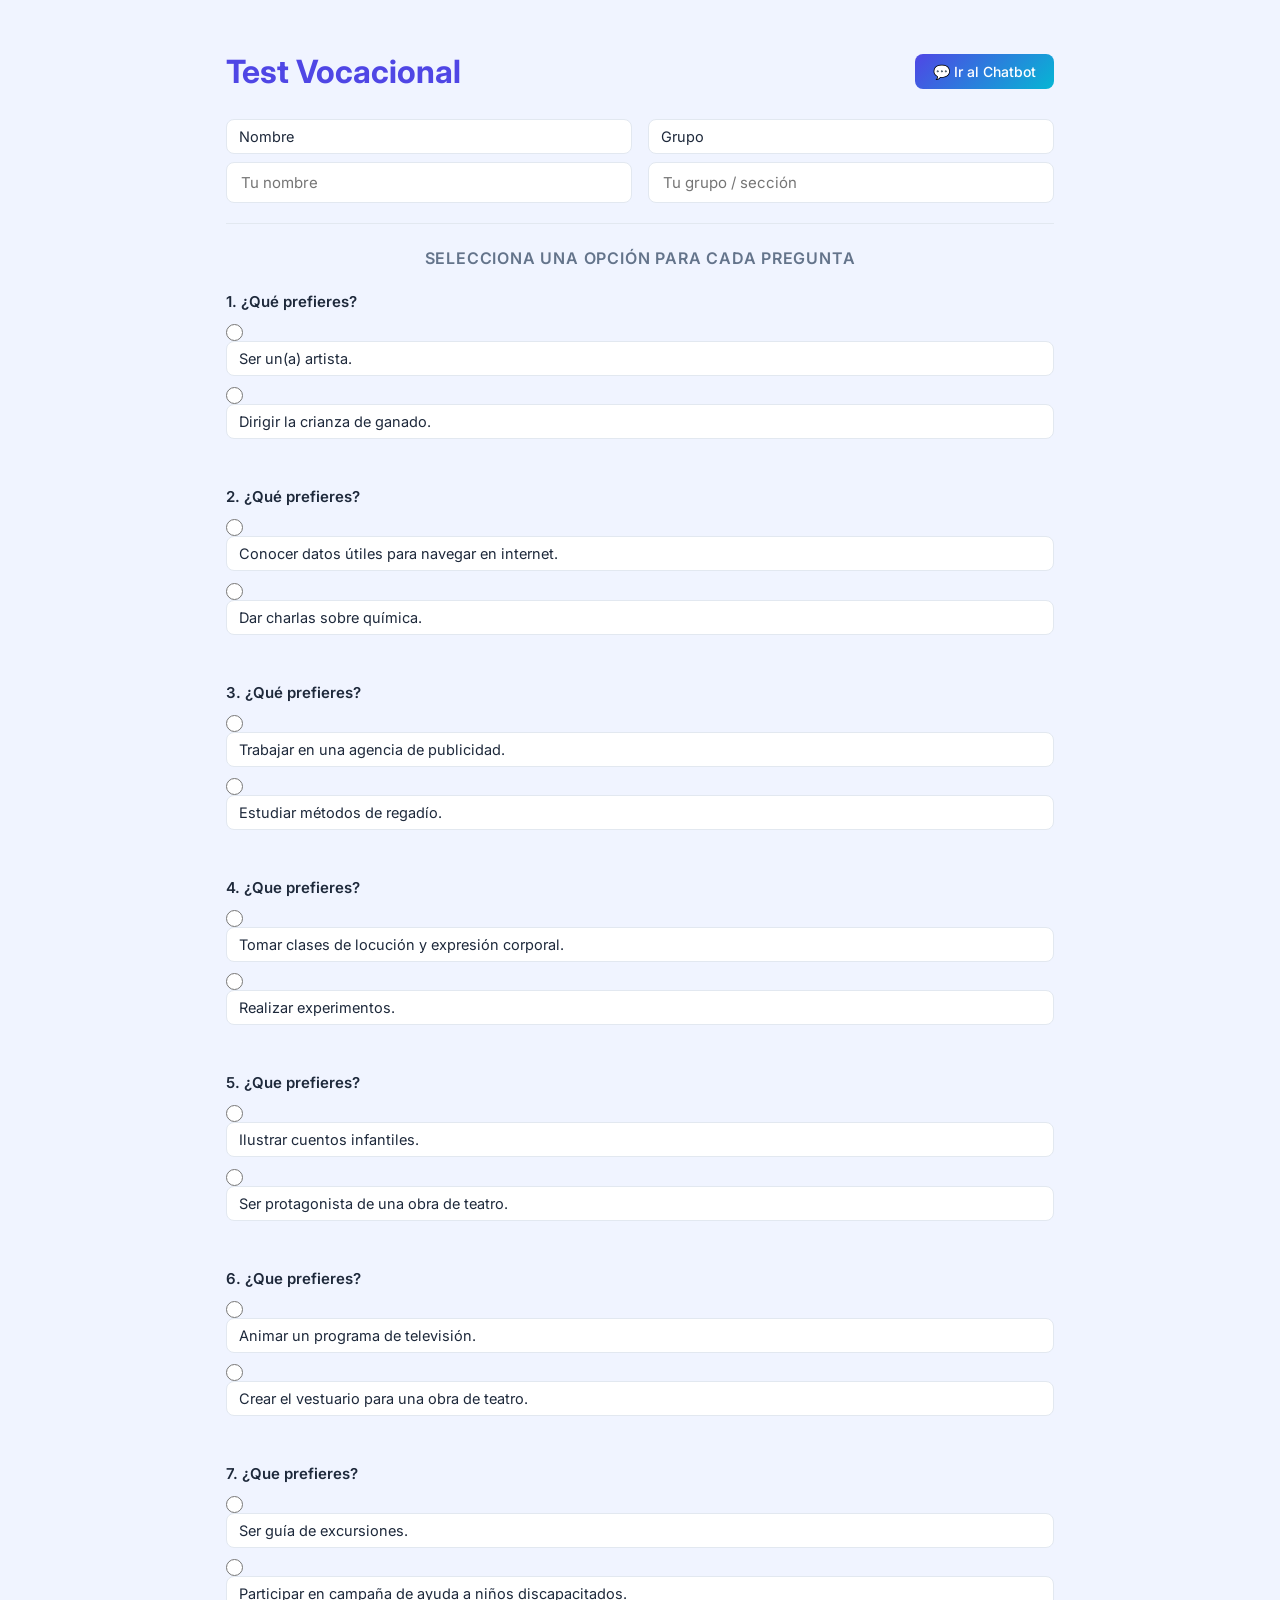
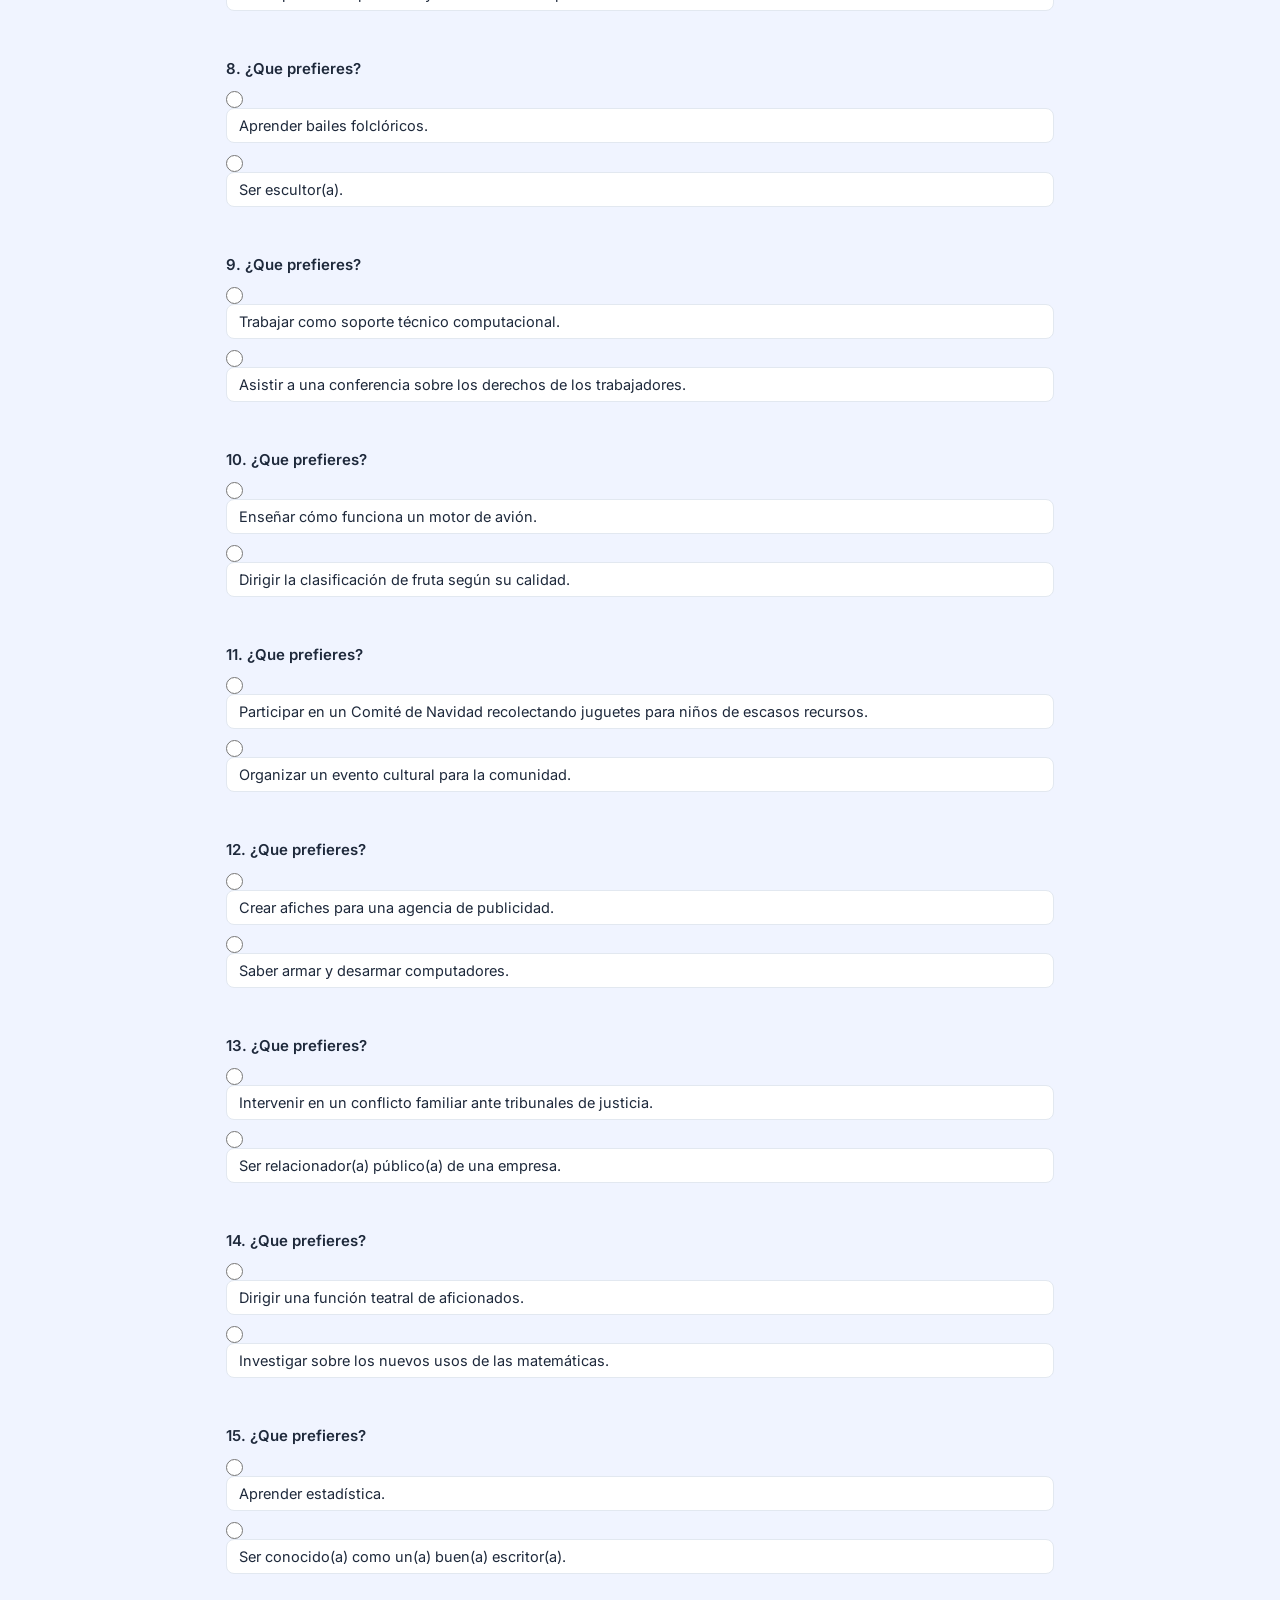
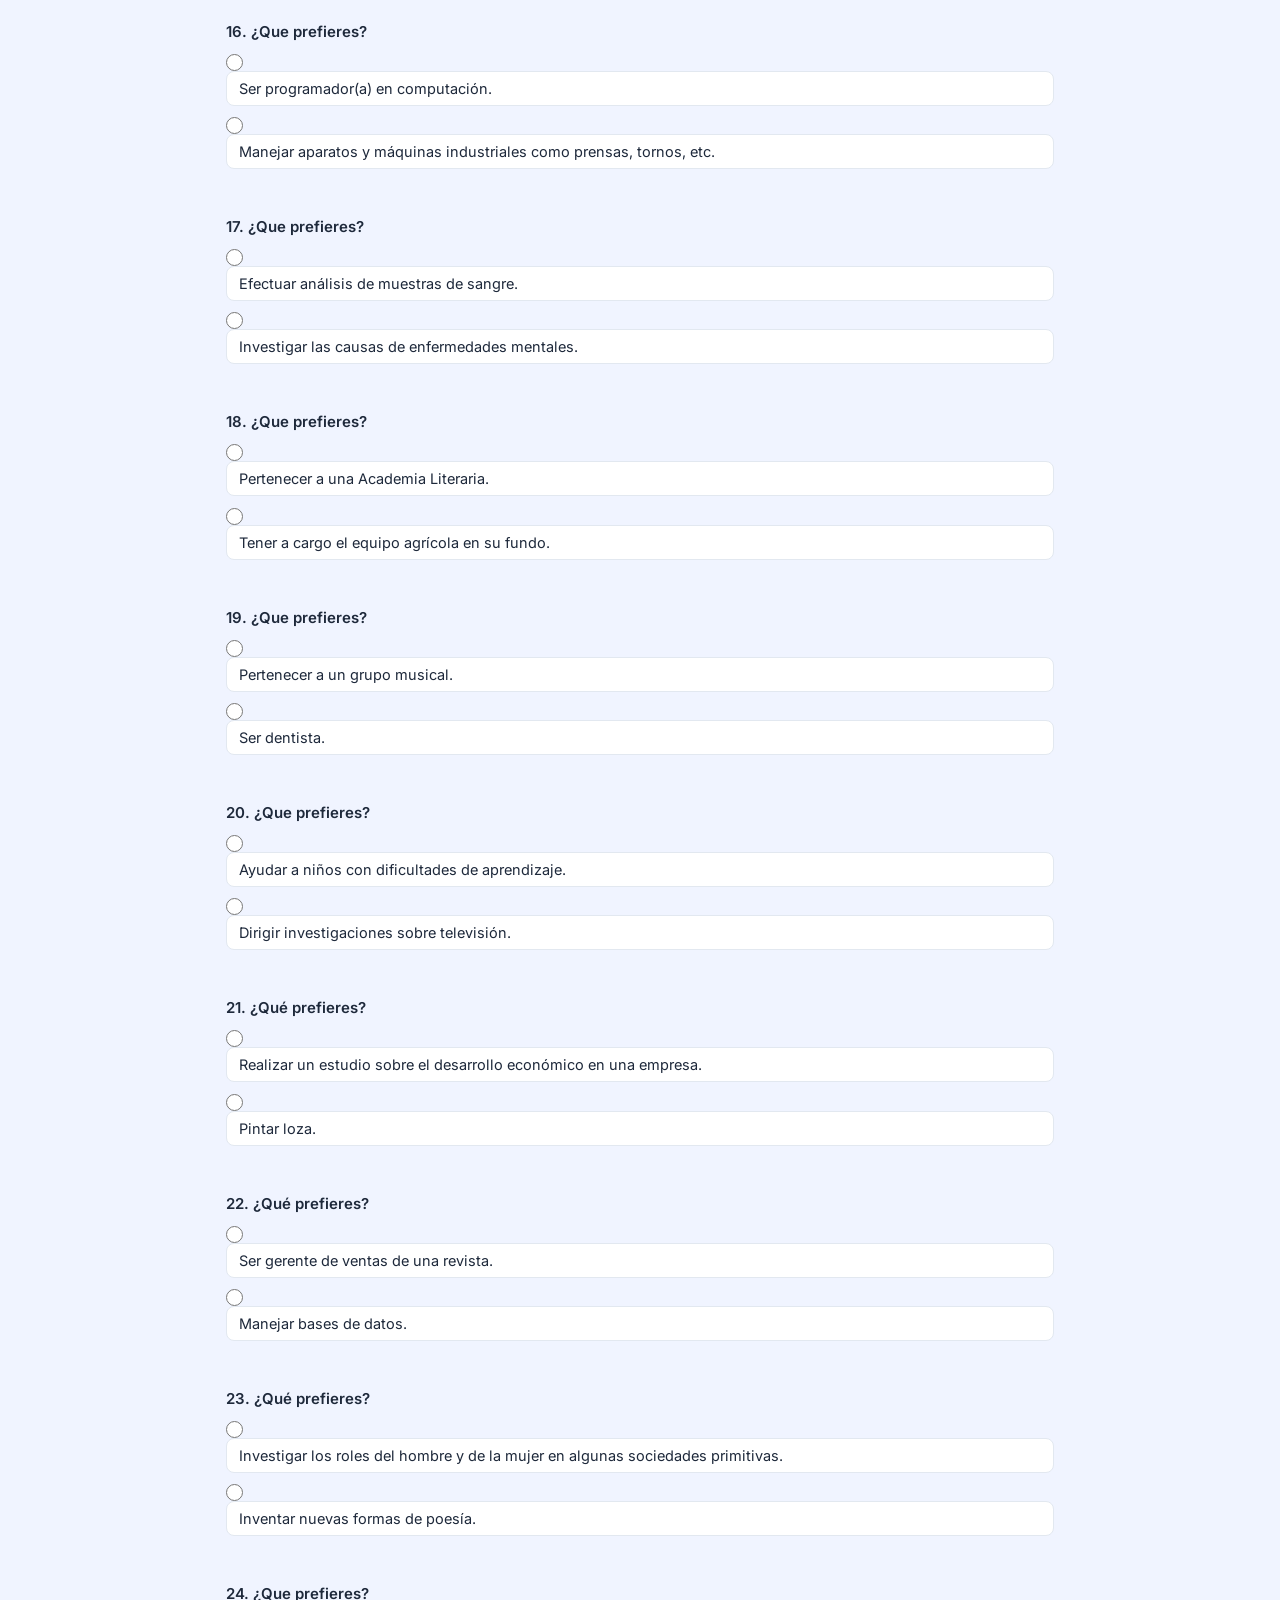
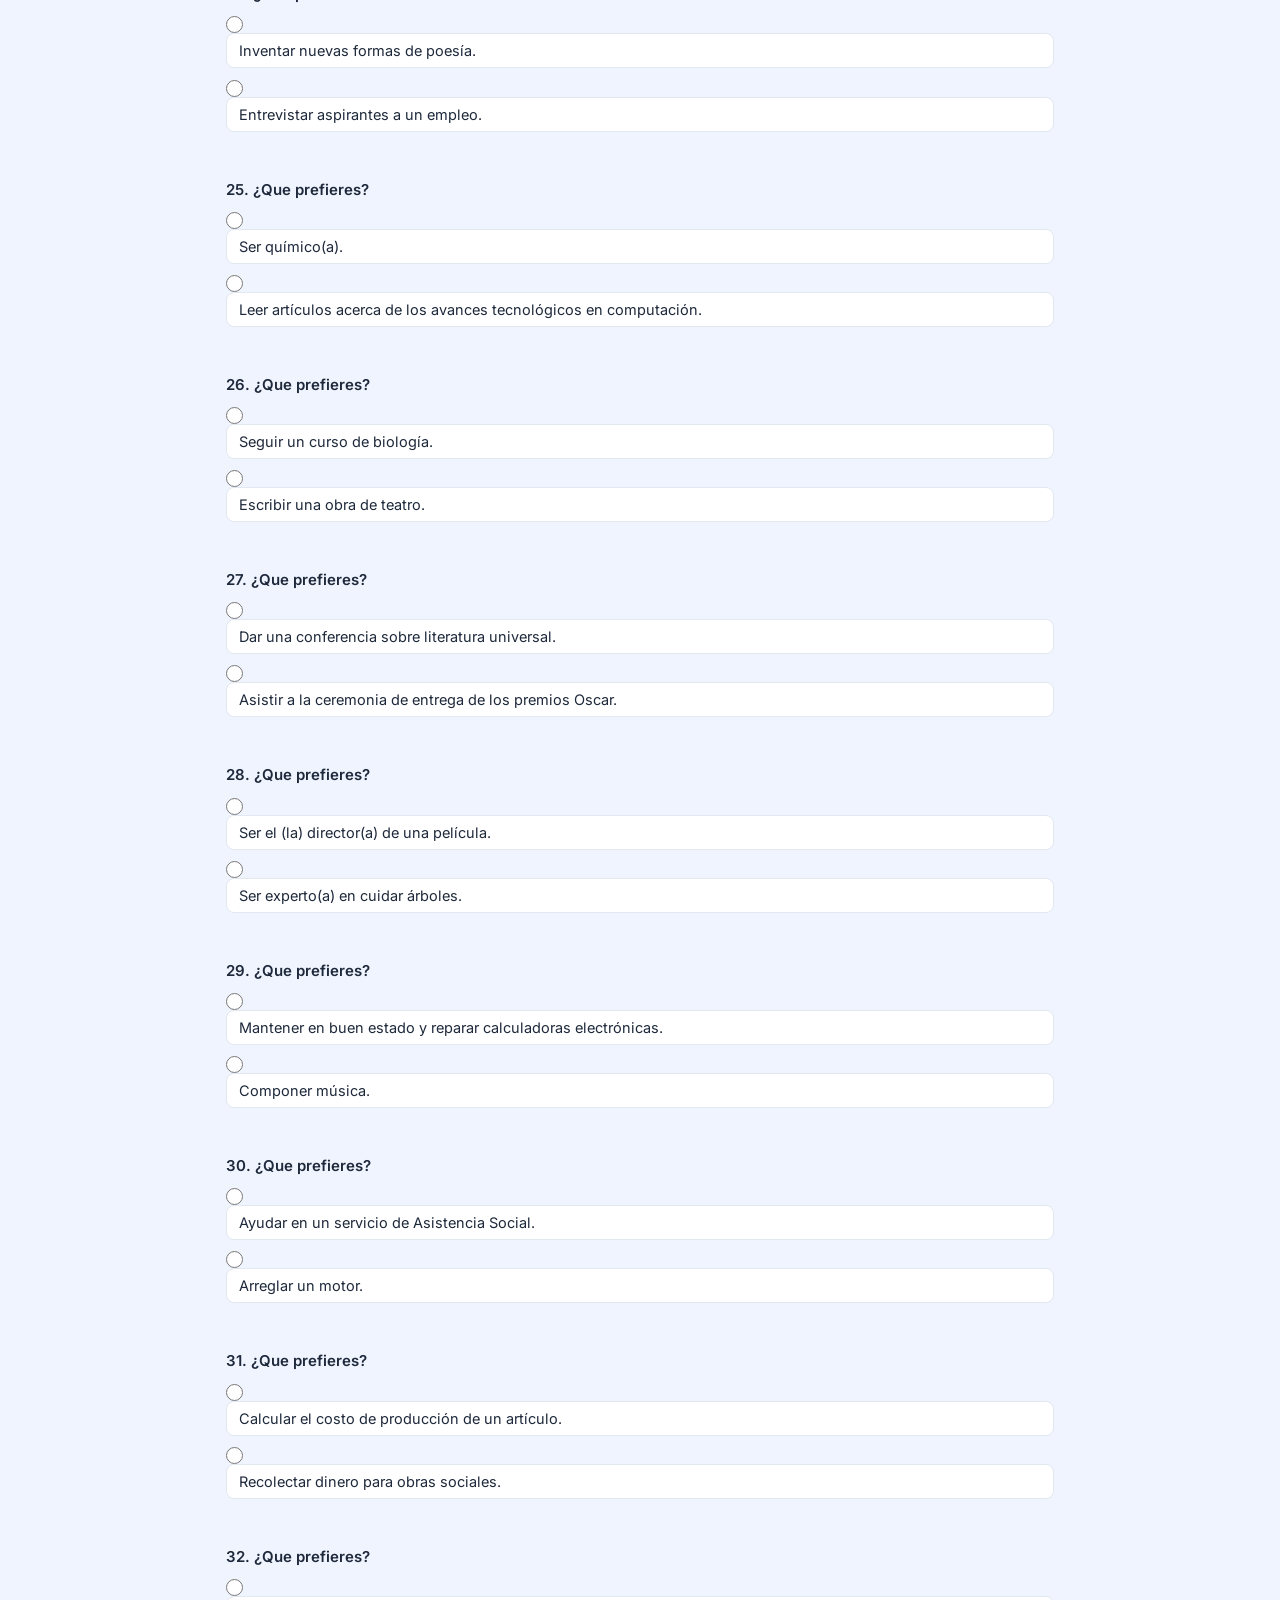
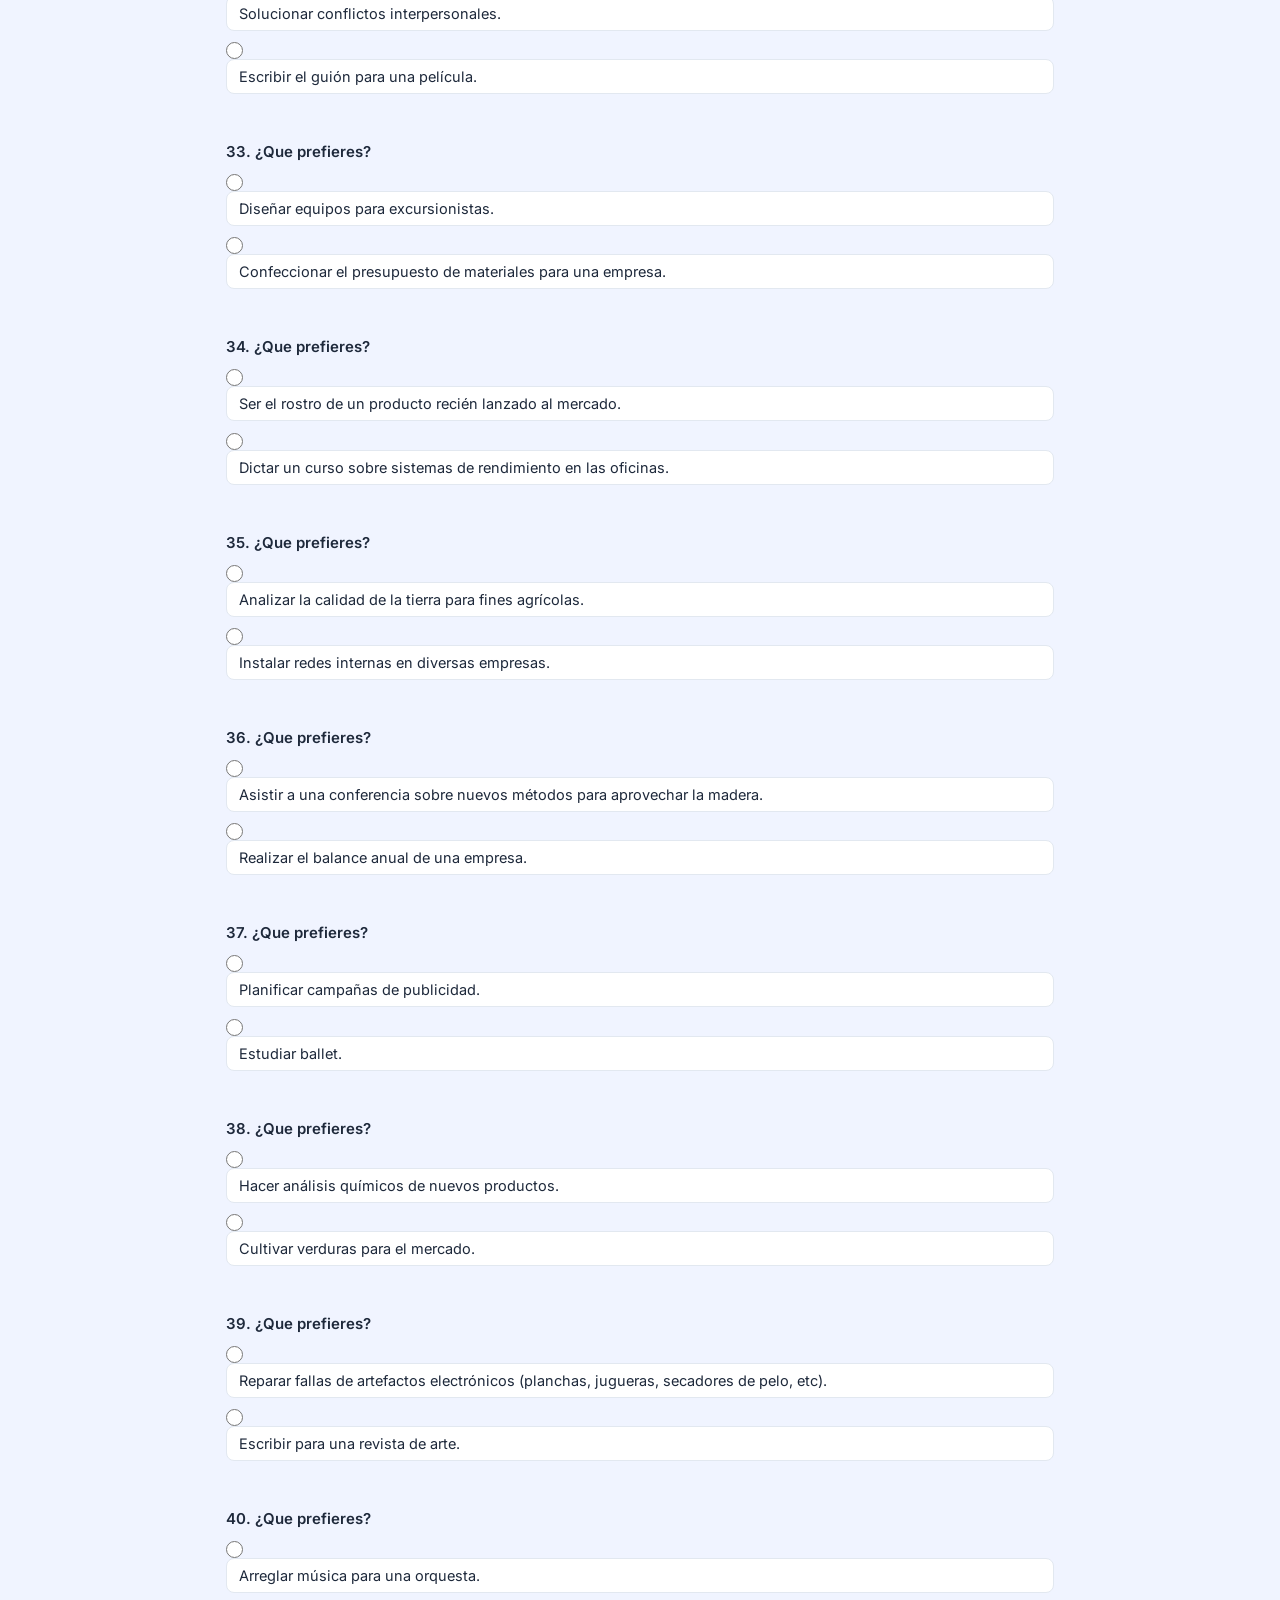
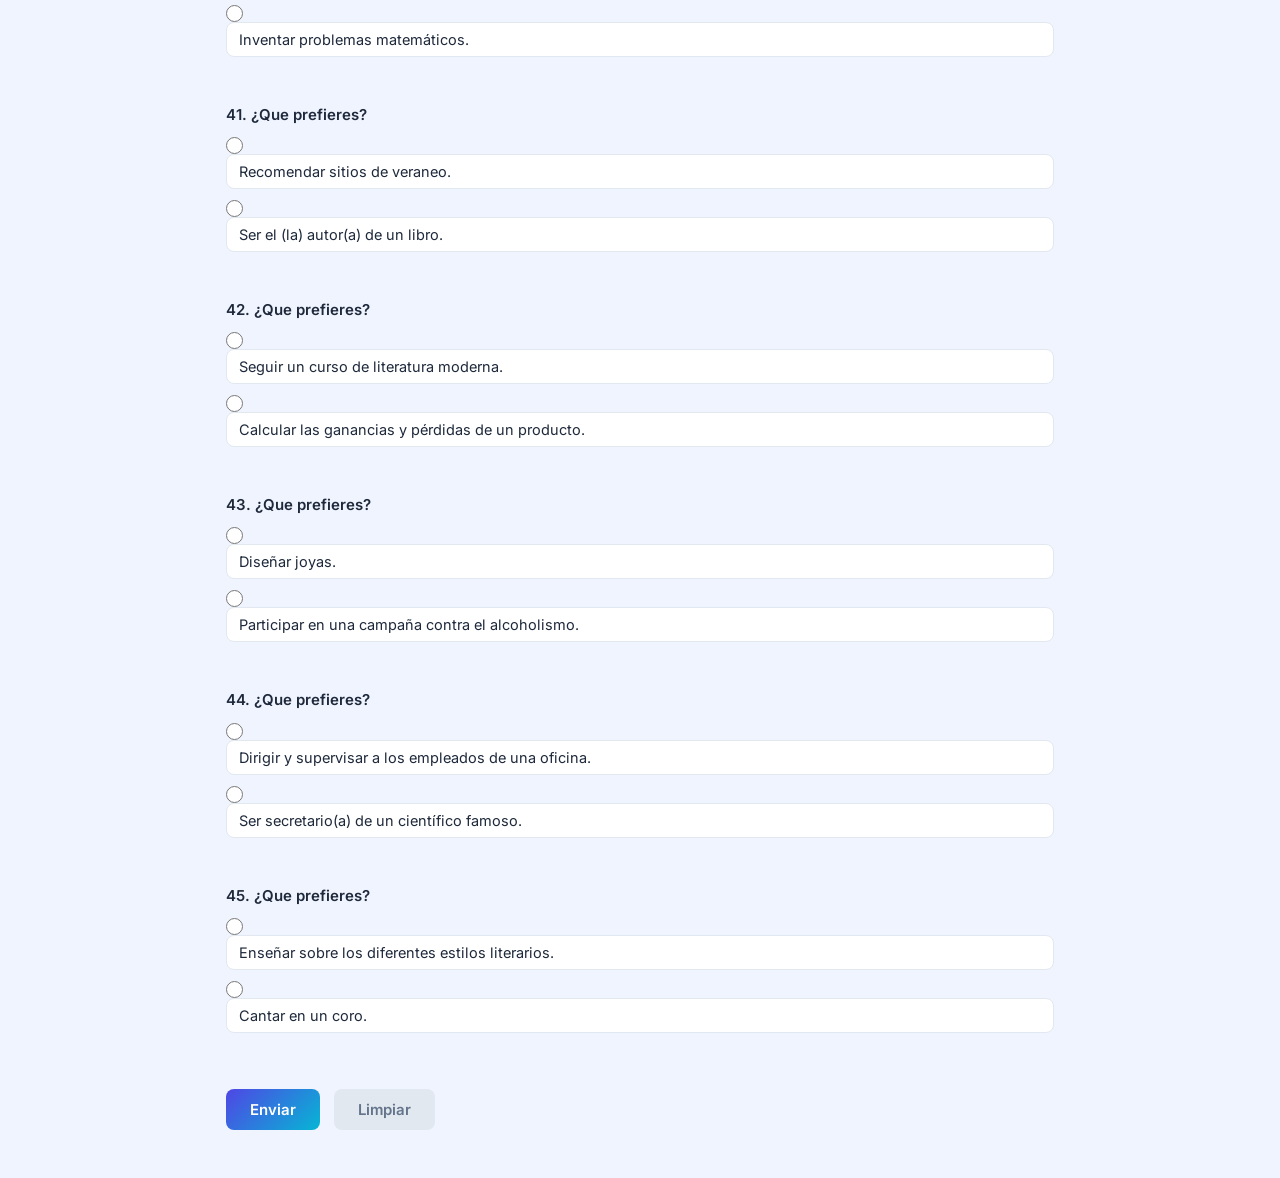
<file: index.html>
<!DOCTYPE html>
<html lang="es">
<head>
    <meta charset="UTF-8">
    <meta name="viewport" content="width=device-width, initial-scale=1.0">
    <title>Test Vocacional</title>
    <link href="styles.css" rel="stylesheet">
</head>
<body>
    <div class="container mt-4">
        <div class="test-header">
            <h2>Test Vocacional</h2>
            <a href="IA.html" class="btn-chatbot">💬 Ir al Chatbot</a>
        </div>
        <form id="vocationalTest" action="#" method="post" novalidate>
            <div class="row mb-3">
                <div class="col-md-6">
                    <label for="participantName">Nombre</label>
                    <input type="text" id="participantName" name="participantName" class="form-control" placeholder="Tu nombre" required>
                </div>
                <div class="col-md-6">
                    <label for="participantGroup">Grupo</label>
                    <input type="text" id="participantGroup" name="participantGroup" class="form-control" placeholder="Tu grupo / sección">
                </div>
            </div>
            
            <hr>
            <h4 class="text-center">Selecciona una opción para cada pregunta</h4>

            <p>1. ¿Qué prefieres?</p>
            <input type="radio" id="q1a" name="q1" value="Artistico" required>
            <label for="q1a"> Ser un(a) artista.</label><br>
            <input type="radio" id="q1b" name="q1" value="Agropecuario">
            <label for="q1b"> Dirigir la crianza de ganado.</label><br><br>

            <p>2. ¿Qué prefieres?</p>
            <input type="radio" id="q2a" name="q2" value="Tecnologico" required>
            <label for="q2a">Conocer datos útiles para navegar en internet.</label><br>
            <input type="radio" id="q2b" name="q2" value="Cientifico">
            <label for="q2b">Dar charlas sobre química.</label><br><br>

            <p>3. ¿Qué prefieres?</p>
            <input type="radio" id="q3a" name="q3" value="Creativo" required>
            <label for="q3a">Trabajar en una agencia de publicidad.</label><br>
            <input type="radio" id="q3b" name="q3" value="Agropecuario">
            <label for="q3b"> Estudiar métodos de regadío.</label><br><br>

            <p>4. ¿Que prefieres?</p>
            <input type="radio" id="q4a" name="q4" value="Social" required>
            <label for="q4a">Tomar clases de locución y expresión corporal.</label><br>
            <input type="radio" id="q4b" name="q4" value="Cientifico">
            <label for="q4b">Realizar experimentos.</label><br><br>

            <p>5. ¿Que prefieres?</p>
            <input type="radio" id="q5a" name="q5" value="Artistico" required>
            <label for="q5a">Ilustrar cuentos infantiles.</label><br>
            <input type="radio" id="q5b" name="q5" value="Social">
            <label for="q5b">Ser protagonista de una obra de teatro.</label><br><br>

            <p>6. ¿Que prefieres?</p>
            <input type="radio" id="q6a" name="q6" value="Social" required>
            <label for="q6a">Animar un programa de televisión.</label><br>
            <input type="radio" id="q6b" name="q6" value="Artistico">
            <label for="q6b">Crear el vestuario para una obra de teatro.</label><br><br>

            <!-- BUG CORREGIDO: pregunta 7 tenía ambas opciones con value="Social" -->
            <p>7. ¿Que prefieres?</p>
            <input type="radio" id="q7a" name="q7" value="Social" required>
            <label for="q7a">Ser guía de excursiones.</label><br>
            <input type="radio" id="q7b" name="q7" value="Creativo">
            <label for="q7b"> Participar en campaña de ayuda a niños discapacitados.</label><br><br>

            <!-- BUG CORREGIDO: pregunta 8 tenía ambas opciones con value="Artistico" -->
            <p>8. ¿Que prefieres?</p>
            <input type="radio" id="q8a" name="q8" value="Artistico" required>
            <label for="q8a"> Aprender bailes folclóricos.</label><br>
            <input type="radio" id="q8b" name="q8" value="Tecnologico">
            <label for="q8b">Ser escultor(a).</label><br><br>

            <p>9. ¿Que prefieres?</p>
            <input type="radio" id="q9a" name="q9" value="Tecnologico" required>
            <label for="q9a">Trabajar como soporte técnico computacional.</label><br>
            <input type="radio" id="q9b" name="q9" value="Social">
            <label for="q9b">Asistir a una conferencia sobre los derechos de los trabajadores.</label><br><br>

            <p>10. ¿Que prefieres?</p>
            <input type="radio" id="q10a" name="q10" value="Tecnologico" required>
            <label for="q10a"> Enseñar cómo funciona un motor de avión.</label><br>
            <input type="radio" id="q10b" name="q10" value="Agropecuario">
            <label for="q10b"> Dirigir la clasificación de fruta según su calidad.</label><br><br>

            <p>11. ¿Que prefieres?</p>
            <input type="radio" id="q11a" name="q11" value="Social" required>
            <label for="q11a">Participar en un Comité de Navidad recolectando juguetes para niños de escasos recursos.</label><br>
            <input type="radio" id="q11b" name="q11" value="Creativo">
            <label for="q11b"> Organizar un evento cultural para la comunidad.</label><br><br>

            <p>12. ¿Que prefieres?</p>
            <input type="radio" id="q12a" name="q12" value="Creativo" required>
            <label for="q12a"> Crear afiches para una agencia de publicidad.</label><br>
            <input type="radio" id="q12b" name="q12" value="Tecnologico">
            <label for="q12b"> Saber armar y desarmar computadores.</label><br><br>

            <p>13. ¿Que prefieres?</p>
            <input type="radio" id="q13a" name="q13" value="Social" required>
            <label for="q13a"> Intervenir en un conflicto familiar ante tribunales de justicia.</label><br>
            <input type="radio" id="q13b" name="q13" value="Creativo">
            <label for="q13b"> Ser relacionador(a) público(a) de una empresa.</label><br><br>

            <p>14. ¿Que prefieres?</p>
            <input type="radio" id="q14a" name="q14" value="Artistico" required>
            <label for="q14a"> Dirigir una función teatral de aficionados.</label><br>
            <input type="radio" id="q14b" name="q14" value="Tecnologico">
            <label for="q14b">  Investigar sobre los nuevos usos de las matemáticas.</label><br><br>

            <p>15. ¿Que prefieres?</p>
            <input type="radio" id="q15a" name="q15" value="Social" required>
            <label for="q15a"> Aprender estadística.</label><br>
            <input type="radio" id="q15b" name="q15" value="Artistico">
            <label for="q15b">Ser conocido(a) como un(a) buen(a) escritor(a).</label><br><br>

            <!-- BUG CORREGIDO: pregunta 16 tenía ambas opciones con value="Tecnologico" -->
            <p>16. ¿Que prefieres?</p>
            <input type="radio" id="q16a" name="q16" value="Tecnologico" required>
            <label for="q16a">Ser programador(a) en computación.</label><br>
            <input type="radio" id="q16b" name="q16" value="Tecnico">
            <label for="q16b">Manejar aparatos y máquinas industriales como prensas, tornos, etc.</label><br><br>

            <p>17. ¿Que prefieres?</p>
            <input type="radio" id="q17a" name="q17" value="Cientifico" required>
            <label for="q17a">Efectuar análisis de muestras de sangre.</label><br>
            <input type="radio" id="q17b" name="q17" value="Social">
            <label for="q17b">Investigar las causas de enfermedades mentales.</label><br><br>

            <p>18. ¿Que prefieres?</p>
            <input type="radio" id="q18a" name="q18" value="Artistico" required>
            <label for="q18a">Pertenecer a una Academia Literaria.</label><br>
            <input type="radio" id="q18b" name="q18" value="Agropecuario">
            <label for="q18b">Tener a cargo el equipo agrícola en su fundo.</label><br><br>

            <p>19. ¿Que prefieres?</p>
            <input type="radio" id="q19a" name="q19" value="Artistico" required>
            <label for="q19a"> Pertenecer a un grupo musical.</label><br>
            <input type="radio" id="q19b" name="q19" value="Cientifico">
            <label for="q19b">Ser dentista.</label><br><br>

            <p>20. ¿Que prefieres?</p>
            <input type="radio" id="q20a" name="q20" value="Social" required>
            <label for="q20a"> Ayudar a niños con dificultades de aprendizaje.</label><br>
            <input type="radio" id="q20b" name="q20" value="Tecnologico">
            <label for="q20b"> Dirigir investigaciones sobre televisión.</label><br><br>

            <p>21. ¿Qué prefieres?</p>
            <input type="radio" id="q21a" name="q21" value="Creativo" required>
            <label for="q21a">Realizar un estudio sobre el desarrollo económico en una empresa.</label><br>
            <input type="radio" id="q21b" name="q21" value="Artistico">
            <label for="q21b"> Pintar loza.</label><br><br>

            <p>22. ¿Qué prefieres?</p>
            <input type="radio" id="q22a" name="q22" value="Creativo" required>
            <label for="q22a">Ser gerente de ventas de una revista.</label><br>
            <input type="radio" id="q22b" name="q22" value="Tecnologico">
            <label for="q22b">Manejar bases de datos.</label><br><br>

            <p>23. ¿Qué prefieres?</p>
            <input type="radio" id="q23a" name="q23" value="Social" required>
            <label for="q23a">Investigar los roles del hombre y de la mujer en algunas sociedades primitivas.</label><br>
            <input type="radio" id="q23b" name="q23" value="Artistico">
            <label for="q23b">Inventar nuevas formas de poesía.</label><br><br>

            <p>24. ¿Que prefieres?</p>
            <input type="radio" id="q24a" name="q24" value="Artistico" required>
            <label for="q24a">Inventar nuevas formas de poesía.</label><br>
            <input type="radio" id="q24b" name="q24" value="Social">
            <label for="q24b">Entrevistar aspirantes a un empleo.</label><br><br>

            <p>25. ¿Que prefieres?</p>
            <input type="radio" id="q25a" name="q25" value="Cientifico" required>
            <label for="q25a">Ser químico(a).</label><br>
            <input type="radio" id="q25b" name="q25" value="Tecnologico">
            <label for="q25b">Leer artículos acerca de los avances tecnológicos en computación.</label><br><br>

            <p>26. ¿Que prefieres?</p>
            <input type="radio" id="q26a" name="q26" value="Cientifico" required>
            <label for="q26a">Seguir un curso de biología.</label><br>
            <input type="radio" id="q26b" name="q26" value="Artistico">
            <label for="q26b">Escribir una obra de teatro.</label><br><br>

            <p>27. ¿Que prefieres?</p>
            <input type="radio" id="q27a" name="q27" value="Artistico" required>
            <label for="q27a">Dar una conferencia sobre literatura universal.</label><br>
            <input type="radio" id="q27b" name="q27" value="Social">
            <label for="q27b">Asistir a la ceremonia de entrega de los premios Oscar.</label><br><br>

            <p>28. ¿Que prefieres?</p>
            <input type="radio" id="q28a" name="q28" value="Artistico" required>
            <label for="q28a">Ser el (la) director(a) de una película.</label><br>
            <input type="radio" id="q28b" name="q28" value="Cientifico">
            <label for="q28b">Ser experto(a) en cuidar árboles.</label><br><br>

            <p>29. ¿Que prefieres?</p>
            <input type="radio" id="q29a" name="q29" value="Tecnologico" required>
            <label for="q29a">Mantener en buen estado y reparar calculadoras electrónicas.</label><br>
            <input type="radio" id="q29b" name="q29" value="Artistico">
            <label for="q29b">Componer música.</label><br><br>

            <p>30. ¿Que prefieres?</p>
            <input type="radio" id="q30a" name="q30" value="Social" required>
            <label for="q30a">Ayudar en un servicio de Asistencia Social.</label><br>
            <input type="radio" id="q30b" name="q30" value="Tecnologico">
            <label for="q30b">Arreglar un motor.</label><br><br>

            <!-- BUG CORREGIDO: pregunta 31 tenía ambas opciones con value="Social" -->
            <p>31. ¿Que prefieres?</p>
            <input type="radio" id="q31a" name="q31" value="Creativo" required>
            <label for="q31a">Calcular el costo de producción de un artículo.</label><br>
            <input type="radio" id="q31b" name="q31" value="Social">
            <label for="q31b">Recolectar dinero para obras sociales.</label><br><br>

            <p>32. ¿Que prefieres?</p>
            <input type="radio" id="q32a" name="q32" value="Social" required>
            <label for="q32a"> Solucionar conflictos interpersonales.</label><br>
            <input type="radio" id="q32b" name="q32" value="Artistico">
            <label for="q32b">Escribir el guión para una película.</label><br><br>

            <p>33. ¿Que prefieres?</p>
            <input type="radio" id="q33a" name="q33" value="Tecnologico" required>
            <label for="q33a">Diseñar equipos para excursionistas.</label><br>
            <input type="radio" id="q33b" name="q33" value="Creativo">
            <label for="q33b">Confeccionar el presupuesto de materiales para una empresa.</label><br><br>

            <p>34. ¿Que prefieres?</p>
            <input type="radio" id="q34a" name="q34" value="Creativo" required>
            <label for="q34a"> Ser el rostro de un producto recién lanzado al mercado.</label><br>
            <input type="radio" id="q34b" name="q34" value="Social">
            <label for="q34b">Dictar un curso sobre sistemas de rendimiento en las oficinas.</label><br><br>

            <p>35. ¿Que prefieres?</p>
            <input type="radio" id="q35a" name="q35" value="Agropecuario" required>
            <label for="q35a">Analizar la calidad de la tierra para fines agrícolas.</label><br>
            <input type="radio" id="q35b" name="q35" value="Tecnologico">
            <label for="q35b"> Instalar redes internas en diversas empresas.</label><br><br>

            <p>36. ¿Que prefieres?</p>
            <input type="radio" id="q36a" name="q36" value="Agropecuario" required>
            <label for="q36a">Asistir a una conferencia sobre nuevos métodos para aprovechar la madera.</label><br>
            <input type="radio" id="q36b" name="q36" value="Social">
            <label for="q36b">Realizar el balance anual de una empresa.</label><br><br>

            <p>37. ¿Que prefieres?</p>
            <input type="radio" id="q37a" name="q37" value="Creativo" required>
            <label for="q37a">Planificar campañas de publicidad.</label><br>
            <input type="radio" id="q37b" name="q37" value="Artistico">
            <label for="q37b">Estudiar ballet.</label><br><br>

            <p>38. ¿Que prefieres?</p>
            <input type="radio" id="q38a" name="q38" value="Cientifico" required>
            <label for="q38a">Hacer análisis químicos de nuevos productos.</label><br>
            <input type="radio" id="q38b" name="q38" value="Agropecuario">
            <label for="q38b">Cultivar verduras para el mercado.</label><br><br>

            <p>39. ¿Que prefieres?</p>
            <input type="radio" id="q39a" name="q39" value="Tecnologico" required>
            <label for="q39a">Reparar fallas de artefactos electrónicos (planchas, jugueras, secadores de pelo, etc).</label><br>
            <input type="radio" id="q39b" name="q39" value="Artistico">
            <label for="q39b">Escribir para una revista de arte.</label><br><br>

            <p>40. ¿Que prefieres?</p>
            <input type="radio" id="q40a" name="q40" value="Artistico" required>
            <label for="q40a">Arreglar música para una orquesta.</label><br>
            <input type="radio" id="q40b" name="q40" value="Cientifico">
            <label for="q40b">Inventar problemas matemáticos.</label><br><br>

            <p>41. ¿Que prefieres?</p>
            <input type="radio" id="q41a" name="q41" value="Social" required>
            <label for="q41a">Recomendar sitios de veraneo.</label><br>
            <input type="radio" id="q41b" name="q41" value="Artistico">
            <label for="q41b">Ser el (la) autor(a) de un libro.</label><br><br>

            <p>42. ¿Que prefieres?</p>
            <input type="radio" id="q42a" name="q42" value="Artistico" required>
            <label for="q42a">Seguir un curso de literatura moderna.</label><br>
            <input type="radio" id="q42b" name="q42" value="Creativo">
            <label for="q42b">Calcular las ganancias y pérdidas de un producto.</label><br><br>

            <p>43. ¿Que prefieres?</p>
            <input type="radio" id="q43a" name="q43" value="Artistico" required>
            <label for="q43a">Diseñar joyas.</label><br>
            <input type="radio" id="q43b" name="q43" value="Social">
            <label for="q43b">Participar en una campaña contra el alcoholismo.</label><br><br>

            <p>44. ¿Que prefieres?</p>
            <input type="radio" id="q44a" name="q44" value="Social" required>
            <label for="q44a">Dirigir y supervisar a los empleados de una oficina.</label><br>
            <input type="radio" id="q44b" name="q44" value="Cientifico">
            <label for="q44b">Ser secretario(a) de un científico famoso.</label><br><br>

            <!-- BUG CORREGIDO: pregunta 45 tenía ambas opciones con value="Artistico" y texto duplicado -->
            <p>45. ¿Que prefieres?</p>
            <input type="radio" id="q45a" name="q45" value="Artistico" required>
            <label for="q45a">Enseñar sobre los diferentes estilos literarios.</label><br>
            <input type="radio" id="q45b" name="q45" value="Social">
            <label for="q45b">Cantar en un coro.</label><br><br>

            <div class="mt-4">
                <button type="submit" class="btn btn-primary">Enviar</button>
                <button type="button" id="resetBtn" class="btn btn-secondary ms-2">Limpiar</button>
            </div>
        </form>

        <div id="result" class="mt-4" style="display:none;"></div>
    </div>

    <script>
        const descriptions = {
            'Artistico':    'Tienes inclinación por las artes visuales, el diseño y la expresión creativa. Carreras: Artes Plásticas, Diseño, Ilustración, Teatro, Danza.',
            'Agropecuario': 'Te interesan actividades relacionadas con la producción agrícola y la gestión de recursos. Carreras: Agronomía, Zootecnia, Ciencias Agropecuarias.',
            'Tecnologico':  'Disfrutas la tecnología y el trabajo técnico. Carreras: Ingeniería, Soporte Técnico, Informática, Mecatrónica.',
            'Cientifico':   'Te interesa investigar, experimentar y enseñar ciencias. Carreras: Química, Biología, Investigación Científica.',
            'Creativo':     'Interés en comunicación, publicidad y creación de contenidos. Carreras: Publicidad, Comunicación, Marketing, Diseño.',
            'Social':       'Te atrae el trabajo con personas y comunidades. Carreras: Psicología, Trabajo Social, Educación, Comunicación Social.',
            'Tecnico':      'Te gustan los procesos manuales e industriales. Carreras: Mecánica, Electrónica, Manufactura.'
        };

        const form = document.getElementById('vocationalTest');
        const resultDiv = document.getElementById('result');
        const resetBtn = document.getElementById('resetBtn');

        form.addEventListener('submit', function(e) {
            e.preventDefault();

            // BUG CORREGIDO: validar nombre PRIMERO, antes de cualquier otra acción
            const nameInput = document.getElementById('participantName');
            const groupInput = document.getElementById('participantGroup');
            const participantName = nameInput?.value?.trim() || '';
            const participantGroup = groupInput?.value?.trim() || '';

            if (!participantName) {
                alert('Por favor ingresa tu nombre antes de enviar el test.');
                nameInput.focus();
                return;
            }

            // Detectar todas las preguntas dinámicamente
            const radioInputs = Array.from(form.querySelectorAll('input[type="radio"]'));
            const questionNames = Array.from(new Set(radioInputs.map(r => r.name).filter(n => /^q\d+$/.test(n))));
            questionNames.sort((a, b) => parseInt(a.slice(1)) - parseInt(b.slice(1)));

            // Recolectar respuestas
            const answers = [];
            for (let idx = 0; idx < questionNames.length; idx++) {
                const qName = questionNames[idx];
                const sel = form.querySelector('input[name="' + qName + '"]:checked');
                const qNumber = idx + 1;
                if (!sel) {
                    // BUG CORREGIDO: espacio antes del número
                    alert('Por favor responde todas las preguntas. Falta la pregunta número ' + qNumber + '.');
                    return;
                }
                answers.push(sel.value);
            }

            // Contar categorías
            const counts = {};
            answers.forEach(a => counts[a] = (counts[a] || 0) + 1);

            // Encontrar la(s) categoría(s) con mayor puntaje
            let max = 0;
            Object.values(counts).forEach(v => { if (v > max) max = v; });
            const winners = Object.keys(counts).filter(k => counts[k] === max);

            // Guardar top 3 en localStorage
            try {
                const entries = Object.keys(counts).map(k => ({ category: k, count: counts[k] }));
                entries.sort((a, b) => b.count - a.count);
                const top3 = entries.slice(0, 3);
                const summary = {
                    timestamp: new Date().toISOString(),
                    top3: top3,
                    counts: counts,
                    name: participantName,
                    group: participantGroup
                };
                localStorage.setItem('ultimo_test_vocacional', JSON.stringify(summary));

                fetch('collect_responses.php', {
                    method: 'POST',
                    headers: { 'Content-Type': 'application/json' },
                    body: JSON.stringify(summary)
                }).then(resp => resp.json()).then(result => {
                    console.log('Envío al servidor completado:', result);
                }).catch(err => {
                    console.warn('No se pudo enviar al servidor:', err);
                });
            } catch (err) {
                console.warn('Error guardando resultado:', err);
            }

            // Ordenar distribución de mayor a menor
            const sortedCounts = Object.keys(counts).sort((a,b) => counts[b] - counts[a]);

            // Mostrar resultado — SIN redirección automática
            let html = '<div class="card"><div class="card-body">';
            html += '<h4 class="card-title">🎉 Resultado del Test</h4>';
            if (participantName) html += '<p><strong>Nombre:</strong> ' + participantName + (participantGroup ? ' &nbsp;|&nbsp; <strong>Grupo:</strong> ' + participantGroup : '') + '</p>';
            html += '<p class="mt-2">Tu área vocacional principal es:</p>';
            winners.forEach(w => {
                const desc = descriptions[w] || 'Descripción no disponible.';
                html += '<div style="margin:12px 0; padding:12px; background:#f8f9fa; border-left:4px solid #4f46e5; border-radius:6px;">';
                html += '<h5 style="color:#4f46e5; margin-bottom:6px;">⭐ ' + w + ' (' + max + ' puntos)</h5>';
                html += '<p style="margin:0;">' + desc + '</p></div>';
            });
            html += '<hr><h6>Distribución completa de respuestas:</h6><ul style="margin-top:8px;">';
            sortedCounts.forEach(k => {
                const isWinner = winners.includes(k);
                html += '<li style="' + (isWinner ? 'font-weight:700;color:#4f46e5;' : '') + '">' + k + ': ' + counts[k] + ' pts' + (isWinner ? ' ✓' : '') + '</li>';
            });
            html += '</ul>';
            html += '<div class="mt-3 d-flex gap-2 flex-wrap">';
            html += '<a href="IA.html" class="btn btn-primary">💬 Ir al Asistente IA</a>';
            html += '<button onclick="window.scrollTo({top:0,behavior:\'smooth\'})" class="btn btn-outline-secondary">🔝 Volver al inicio</button>';
            html += '</div></div></div>';

            resultDiv.innerHTML = html;
            resultDiv.style.display = 'block';
            resultDiv.scrollIntoView({ behavior: 'smooth' });
        });

        resetBtn.addEventListener('click', () => {
            form.reset();
            resultDiv.style.display = 'none';
        });
    </script>
</body>
</html>
</file>
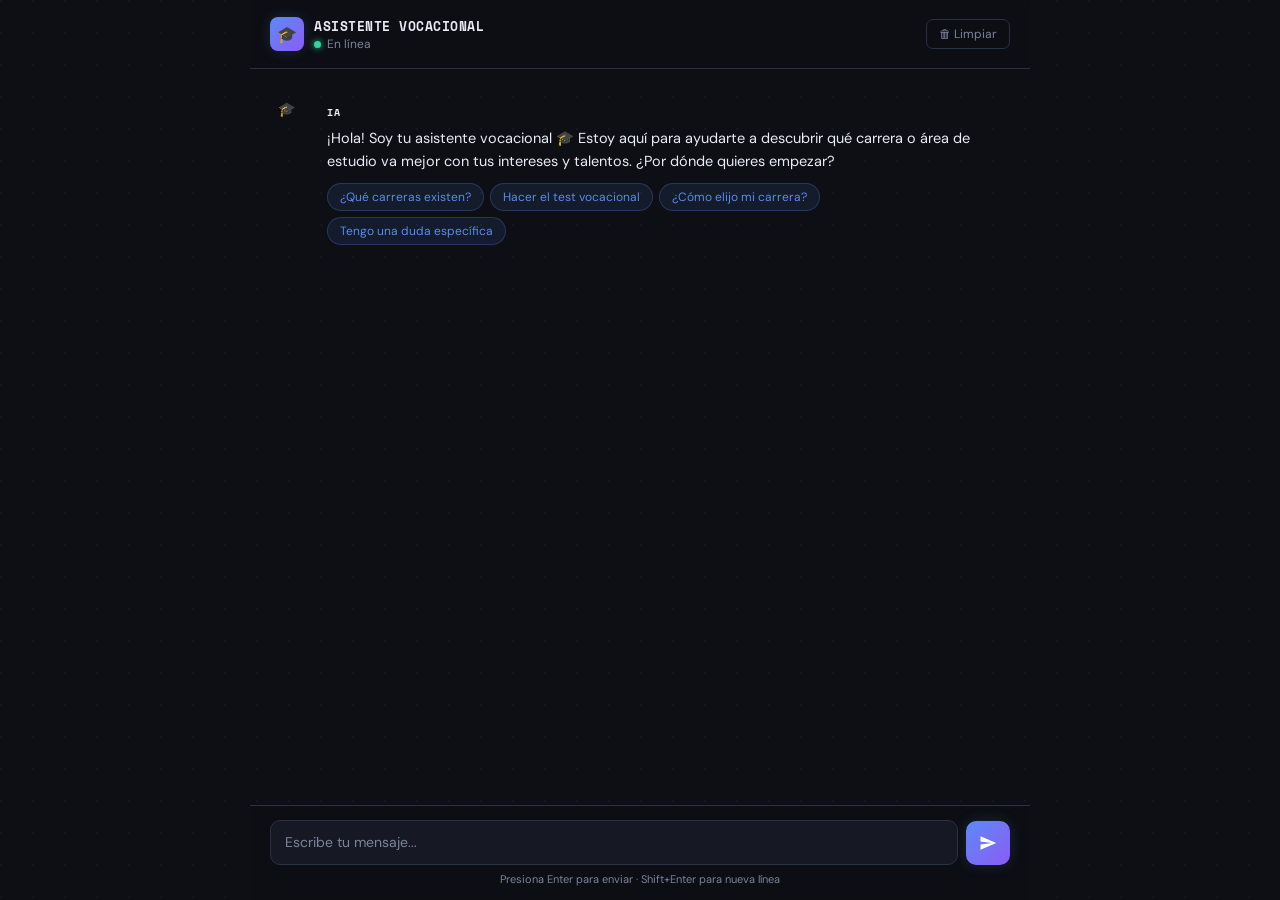
<file: IA.html>
<!DOCTYPE html>
<html lang="es">
<head>
  <meta charset="UTF-8">
  <meta name="viewport" content="width=device-width, initial-scale=1.0">
  <title>Asistente Vocacional IA</title>
  <link href="https://fonts.googleapis.com/css2?family=Space+Mono:wght@400;700&family=DM+Sans:wght@300;400;500;600&display=swap" rel="stylesheet">
  <style>
    :root {
      --bg: #0d0f14;
      --surface: #161923;
      --surface2: #1e2330;
      --border: #2a3045;
      --accent: #5b8af5;
      --accent2: #8b5cf6;
      --accent-glow: rgba(91,138,245,0.18);
      --text: #e8ecf5;
      --muted: #7a849e;
      --user-bg: #1a2540;
      --bot-bg: #161923;
      --success: #34d399;
      --font-mono: 'Space Mono', monospace;
      --font-body: 'DM Sans', sans-serif;
    }

    *, *::before, *::after { box-sizing: border-box; margin: 0; padding: 0; }

    html, body {
      height: 100%;
      background: var(--bg);
      color: var(--text);
      font-family: var(--font-body);
      font-size: 15px;
      overflow: hidden;
    }

    /* Fondo animado con puntos */
    body::before {
      content: '';
      position: fixed;
      inset: 0;
      background-image: radial-gradient(circle at 1px 1px, rgba(91,138,245,0.08) 1px, transparent 0);
      background-size: 32px 32px;
      pointer-events: none;
      z-index: 0;
    }

    .shell {
      display: flex;
      flex-direction: column;
      height: 100vh;
      max-width: 780px;
      margin: 0 auto;
      position: relative;
      z-index: 1;
    }

    /* HEADER */
    header {
      display: flex;
      align-items: center;
      justify-content: space-between;
      padding: 16px 20px;
      border-bottom: 1px solid var(--border);
      background: rgba(13,15,20,0.85);
      backdrop-filter: blur(12px);
      flex-shrink: 0;
    }

    .brand {
      display: flex;
      align-items: center;
      gap: 10px;
    }

    .brand-icon {
      width: 34px; height: 34px;
      background: linear-gradient(135deg, var(--accent), var(--accent2));
      border-radius: 8px;
      display: flex; align-items: center; justify-content: center;
      font-size: 16px;
      box-shadow: 0 0 14px var(--accent-glow);
    }

    .brand-name {
      font-family: var(--font-mono);
      font-size: 13px;
      font-weight: 700;
      color: var(--text);
      letter-spacing: 0.04em;
    }

    .status-dot {
      display: flex;
      align-items: center;
      gap: 6px;
      font-size: 12px;
      color: var(--muted);
    }
    .dot {
      width: 7px; height: 7px;
      border-radius: 50%;
      background: var(--success);
      box-shadow: 0 0 6px var(--success);
      animation: pulse-dot 2s infinite;
    }
    @keyframes pulse-dot {
      0%,100% { opacity: 1; }
      50% { opacity: 0.4; }
    }

    .header-actions {
      display: flex; gap: 8px;
    }

    .btn-ghost {
      background: none;
      border: 1px solid var(--border);
      color: var(--muted);
      border-radius: 7px;
      padding: 6px 12px;
      font-size: 12px;
      font-family: var(--font-body);
      cursor: pointer;
      transition: all 0.2s;
    }
    .btn-ghost:hover {
      border-color: var(--accent);
      color: var(--accent);
    }

    /* CHAT AREA */
    #chat {
      flex: 1;
      overflow-y: auto;
      padding: 24px 20px;
      display: flex;
      flex-direction: column;
      gap: 16px;
      scroll-behavior: smooth;
    }

    #chat::-webkit-scrollbar { width: 4px; }
    #chat::-webkit-scrollbar-track { background: transparent; }
    #chat::-webkit-scrollbar-thumb { background: var(--border); border-radius: 4px; }

    /* MENSAJES */
    .msg {
      display: flex;
      gap: 10px;
      animation: slide-in 0.25s ease;
      max-width: 100%;
    }

    @keyframes slide-in {
      from { opacity: 0; transform: translateY(6px); }
      to   { opacity: 1; transform: translateY(0); }
    }

    .msg.user { flex-direction: row-reverse; }

    .avatar {
      width: 32px; height: 32px;
      border-radius: 8px;
      flex-shrink: 0;
      display: flex; align-items: center; justify-content: center;
      font-size: 14px;
      font-weight: 700;
    }

    .msg.bot .avatar {
      background: linear-gradient(135deg, var(--accent), var(--accent2));
      box-shadow: 0 0 10px var(--accent-glow);
    }

    .msg.user .avatar {
      background: var(--surface2);
      border: 1px solid var(--border);
      color: var(--muted);
    }

    .bubble {
      max-width: calc(100% - 44px);
      padding: 12px 15px;
      border-radius: 12px;
      line-height: 1.6;
      font-size: 14.5px;
    }

    .msg.bot .bubble {
      background: var(--bot-bg);
      border: 1px solid var(--border);
      border-top-left-radius: 3px;
      color: var(--text);
    }

    .msg.user .bubble {
      background: var(--user-bg);
      border: 1px solid rgba(91,138,245,0.3);
      border-top-right-radius: 3px;
      color: var(--text);
    }

    .bubble .sender {
      font-family: var(--font-mono);
      font-size: 10px;
      font-weight: 700;
      letter-spacing: 0.08em;
      margin-bottom: 6px;
    }

    .msg.bot .bubble .sender { color: var(--accent); }
    .msg.user .bubble .sender { color: var(--muted); }

    /* Quick actions chips */
    .chips {
      display: flex;
      flex-wrap: wrap;
      gap: 6px;
      margin-top: 10px;
    }

    .chip {
      background: rgba(91,138,245,0.1);
      border: 1px solid rgba(91,138,245,0.25);
      color: var(--accent);
      border-radius: 20px;
      padding: 5px 12px;
      font-size: 12px;
      cursor: pointer;
      transition: all 0.18s;
      font-family: var(--font-body);
    }

    .chip:hover {
      background: rgba(91,138,245,0.22);
      border-color: var(--accent);
    }

    /* Typing indicator */
    .typing {
      display: flex; gap: 4px; align-items: center; padding: 4px 0;
    }
    .typing span {
      width: 6px; height: 6px;
      border-radius: 50%;
      background: var(--accent);
      animation: bounce 1.2s infinite;
    }
    .typing span:nth-child(2) { animation-delay: 0.2s; }
    .typing span:nth-child(3) { animation-delay: 0.4s; }
    @keyframes bounce {
      0%,60%,100% { transform: translateY(0); opacity: 0.5; }
      30% { transform: translateY(-5px); opacity: 1; }
    }

    /* INPUT AREA */
    .input-area {
      padding: 14px 20px;
      border-top: 1px solid var(--border);
      background: rgba(13,15,20,0.85);
      backdrop-filter: blur(12px);
      flex-shrink: 0;
    }

    .input-row {
      display: flex;
      gap: 8px;
      align-items: flex-end;
    }

    #userInput {
      flex: 1;
      background: var(--surface);
      border: 1px solid var(--border);
      border-radius: 10px;
      padding: 11px 14px;
      color: var(--text);
      font-family: var(--font-body);
      font-size: 14px;
      outline: none;
      resize: none;
      min-height: 44px;
      max-height: 120px;
      transition: border-color 0.2s;
      line-height: 1.5;
    }

    #userInput::placeholder { color: var(--muted); }
    #userInput:focus { border-color: var(--accent); }

    #sendBtn {
      width: 44px; height: 44px;
      background: linear-gradient(135deg, var(--accent), var(--accent2));
      border: none;
      border-radius: 10px;
      cursor: pointer;
      display: flex; align-items: center; justify-content: center;
      flex-shrink: 0;
      transition: opacity 0.2s, transform 0.1s;
      box-shadow: 0 0 14px var(--accent-glow);
    }

    #sendBtn:hover { opacity: 0.88; }
    #sendBtn:active { transform: scale(0.95); }
    #sendBtn:disabled { opacity: 0.4; cursor: not-allowed; }

    #sendBtn svg { width: 18px; height: 18px; fill: white; }

    .hint {
      font-size: 11px;
      color: var(--muted);
      margin-top: 7px;
      text-align: center;
    }

    /* Error chip */
    .error-bubble {
      background: rgba(239,68,68,0.08);
      border: 1px solid rgba(239,68,68,0.25);
      color: #f87171;
      border-radius: 8px;
      padding: 10px 14px;
      font-size: 13px;
    }

    /* Párrafos en respuestas */
    .bubble .content p { margin-bottom: 10px; }
    .bubble .content p:last-child { margin-bottom: 0; }

    @media (max-width: 600px) {
      .shell { max-width: 100%; }
      #chat { padding: 12px 10px; gap: 12px; }
      .input-area { padding: 10px 10px 14px; }
      .bubble { font-size: 14px; padding: 10px 12px; }
      .brand-name { font-size: 11px; }
      .brand-icon { width: 30px; height: 30px; font-size: 14px; }
      .avatar { width: 28px; height: 28px; font-size: 13px; }
      .chip { font-size: 12px; padding: 6px 11px; }
      #userInput { font-size: 16px; }
      .hint { font-size: 10px; }
    }
  </style>
</head>
<body>
<div class="shell">

  <header>
    <div class="brand">
      <div class="brand-icon">🎓</div>
      <div>
        <div class="brand-name">ASISTENTE VOCACIONAL</div>
        <div class="status-dot"><span class="dot"></span> En línea</div>
      </div>
    </div>
    <div class="header-actions">
      <button class="btn-ghost" onclick="clearChat()">🗑 Limpiar</button>
    </div>
  </header>

  <div id="chat"></div>

  <div class="input-area">
    <div class="input-row">
      <textarea id="userInput" placeholder="Escribe tu mensaje..." rows="1"></textarea>
      <button id="sendBtn" onclick="sendMessage()" title="Enviar">
        <svg viewBox="0 0 24 24"><path d="M2.01 21L23 12 2.01 3 2 10l15 2-15 2z"/></svg>
      </button>
    </div>
    <div class="hint">Presiona Enter para enviar · Shift+Enter para nueva línea</div>
  </div>
</div>

<script>
  // ────────────────────────────────────────────
  // HISTORIAL DE CONVERSACIÓN
  // ────────────────────────────────────────────
  let conversationHistory = [];
  const SYSTEM_PROMPT = `Eres un asistente vocacional amigable y empático integrado en una aplicación de orientación para estudiantes. Tu nombre es "Asistente Vocacional".

Tu rol principal es:
1. Ayudar a los estudiantes a descubrir sus intereses y aptitudes vocacionales.
2. Recomendar carreras y áreas de estudio según su perfil.
3. Responder preguntas sobre universidades, carreras y el mundo laboral.
4. Apoyar emocionalmente a jóvenes que están tomando decisiones importantes sobre su futuro.
5. Si el usuario quiere hacer el test vocacional, dile que lo llevarás directo al test.

Responde SIEMPRE en español. Sé conciso, cálido y motivador. Usa emojis ocasionalmente para hacer la conversación más amena. No uses Markdown con asteriscos ni almohadillas; escribe en texto plano.`;

  // ────────────────────────────────────────────
  // RENDER DE MENSAJES
  // ────────────────────────────────────────────
  function escHtml(t) {
    return String(t).replace(/&/g,'&amp;').replace(/</g,'&lt;').replace(/>/g,'&gt;');
  }

  function formatContent(text) {
    // Limpiar markdown de asteriscos y almohadillas
    let clean = text
      .replace(/\*\*(.*?)\*\*/g, '$1')
      .replace(/\*(.*?)\*/g, '$1')
      .replace(/#{1,6}\s+/g, '')
      .replace(/^\s*[\*\-]\s+/gm, '• ');
    // Convertir saltos de línea dobles en párrafos
    const parrafos = clean.split(/\n{2,}/);
    if (parrafos.length > 1) {
      return parrafos.map(p => `<p>${escHtml(p.trim())}</p>`).join('');
    }
    // Saltos simples como <br>
    return escHtml(clean).replace(/\n/g, '<br>');
  }

  function addMessage(role, content, chips = []) {
    const chat = document.getElementById('chat');
    const isUser = role === 'user';
    const avatar = isUser ? '👤' : '🎓';
    const senderLabel = isUser ? 'TÚ' : 'IA';

    let chipsHtml = '';
    if (chips.length) {
      chipsHtml = '<div class="chips">' +
        chips.map(c => `<button class="chip" onclick="quickSend('${escHtml(c)}')">${escHtml(c)}</button>`).join('') +
        '</div>';
    }

    const contentHtml = isUser ? escHtml(content) : formatContent(content);

    const div = document.createElement('div');
    div.className = `msg ${role}`;
    div.innerHTML = `
      <div class="avatar">${avatar}</div>
      <div class="bubble">
        <div class="sender">${senderLabel}</div>
        <div class="content">${contentHtml}</div>
        ${chipsHtml}
      </div>`;
    chat.appendChild(div);
    chat.scrollTop = chat.scrollHeight;
    return div;
  }

  function addTyping() {
    const chat = document.getElementById('chat');
    const div = document.createElement('div');
    div.className = 'msg bot';
    div.id = 'typing-indicator';
    div.innerHTML = `
      <div class="avatar">🎓</div>
      <div class="bubble">
        <div class="sender">IA</div>
        <div class="typing"><span></span><span></span><span></span></div>
      </div>`;
    chat.appendChild(div);
    chat.scrollTop = chat.scrollHeight;
  }

  function removeTyping() {
    const t = document.getElementById('typing-indicator');
    if (t) t.remove();
  }

  function clearChat() {
    document.getElementById('chat').innerHTML = '';
    conversationHistory = [];
    showWelcome();
  }

  // ────────────────────────────────────────────
  // WELCOME
  // ────────────────────────────────────────────
  function showWelcome() {
    // Comprobar si hay resultado de test guardado
    try {
      const raw = localStorage.getItem('ultimo_test_vocacional');
      if (raw) {
        const data = JSON.parse(raw);
        const nombre = data.name ? data.name : 'estudiante';
        const top = data.top3?.[0]?.category || 'tu área de interés';
        const msg = `¡Hola ${nombre}! Vi que completaste el test vocacional. Tu área con mayor puntaje fue "${top}". ¿Quieres que te cuente más sobre esa área o las carreras que podrías estudiar?`;
        addMessage('assistant', msg, ['Sí, cuéntame más', 'Ver otras opciones', 'Tengo otra pregunta']);
        conversationHistory.push({ role: 'assistant', content: msg });
        localStorage.removeItem('ultimo_test_vocacional');
        return;
      }
    } catch(e) {}

    const welcome = '¡Hola! Soy tu asistente vocacional 🎓 Estoy aquí para ayudarte a descubrir qué carrera o área de estudio va mejor con tus intereses y talentos. ¿Por dónde quieres empezar?';
    const chat = document.getElementById('chat');
    const isUser = false;
    const avatar = '🎓';
    const senderLabel = 'IA';
    const chipsHtml = '<div class="chips">' +
      `<button class="chip" onclick="quickSend('¿Qué carreras existen?')">¿Qué carreras existen?</button>` +
      `<button class="chip" onclick="window.location.href='index.html'">Hacer el test vocacional</button>` +
      `<button class="chip" onclick="quickSend('¿Cómo elijo mi carrera?')">¿Cómo elijo mi carrera?</button>` +
      `<button class="chip" onclick="quickSend('Tengo una duda específica')">Tengo una duda específica</button>` +
      '</div>';
    const div = document.createElement('div');
    div.className = 'msg assistant';
    div.innerHTML = `
      <div class="avatar">${avatar}</div>
      <div class="bubble">
        <div class="sender">${senderLabel}</div>
        <div class="content">${escHtml(welcome)}</div>
        ${chipsHtml}
      </div>`;
    chat.appendChild(div);
    chat.scrollTop = chat.scrollHeight;
    conversationHistory.push({ role: 'assistant', content: welcome });
  }

  // ────────────────────────────────────────────
  // CONFIGURACIÓN DEL PROXY
  // ────────────────────────────────────────────
  // 👇 Pega aquí la URL de tu Cloudflare Worker después de desplegarlo
  // Ejemplo: 'https://mi-proxy.tuusuario.workers.dev'
  const PROXY_URL = 'https://vocacional-proxy.juancuellar1d.workers.dev';

  // ────────────────────────────────────────────
  // ENVÍO AL API DE CLAUDE (vía proxy)
  // ────────────────────────────────────────────
  async function callClaude(userText) {
    conversationHistory.push({ role: 'user', content: userText });

    // Verificar que el proxy esté configurado
    if (PROXY_URL.includes('TU_WORKER')) {
      conversationHistory.pop();
      throw new Error('Falta configurar el PROXY_URL en IA.html. Mira las instrucciones en worker.js.');
    }

    const response = await fetch(PROXY_URL, {
      method: 'POST',
      headers: { 'Content-Type': 'application/json' },
      body: JSON.stringify({
        model: 'claude-sonnet-4-20250514',
        max_tokens: 1000,
        system: SYSTEM_PROMPT,
        messages: conversationHistory
      })
    });

    if (!response.ok) {
      const err = await response.json().catch(() => ({}));
      throw new Error(err?.error?.message || `HTTP ${response.status}`);
    }

    const data = await response.json();
    const reply = data.content?.[0]?.text || 'No pude generar una respuesta.';
    conversationHistory.push({ role: 'assistant', content: reply });
    return reply;
  }

  // ────────────────────────────────────────────
  // ENVIAR MENSAJE
  // ────────────────────────────────────────────
  async function sendMessage() {
    const input = document.getElementById('userInput');
    const btn = document.getElementById('sendBtn');
    const text = input.value.trim();
    if (!text) return;

    input.value = '';
    input.style.height = 'auto';
    addMessage('user', text);

    btn.disabled = true;
    addTyping();

    try {
      const reply = await callClaude(text);
      removeTyping();
      addMessage('assistant', reply);
    } catch (err) {
      removeTyping();
      const chat = document.getElementById('chat');
      const div = document.createElement('div');
      div.className = 'msg bot';
      div.innerHTML = `
        <div class="avatar">🎓</div>
        <div class="bubble error-bubble">
          ⚠️ Error al conectar con la IA: ${escHtml(err.message)}
        </div>`;
      chat.appendChild(div);
      chat.scrollTop = chat.scrollHeight;
      // Quitar el último mensaje del historial para no contaminar el contexto
      conversationHistory.pop();
    } finally {
      btn.disabled = false;
      input.focus();
    }
  }

  function quickSend(text) {
    document.getElementById('userInput').value = text;
    sendMessage();
  }

  // ────────────────────────────────────────────
  // AUTO-RESIZE TEXTAREA
  // ────────────────────────────────────────────
  const textarea = document.getElementById('userInput');
  textarea.addEventListener('input', function() {
    this.style.height = 'auto';
    this.style.height = Math.min(this.scrollHeight, 120) + 'px';
  });

  textarea.addEventListener('keydown', function(e) {
    if (e.key === 'Enter' && !e.shiftKey) {
      e.preventDefault();
      sendMessage();
    }
  });

  // ────────────────────────────────────────────
  // INIT
  // ────────────────────────────────────────────
  document.addEventListener('DOMContentLoaded', showWelcome);
</script>
</body>
</html>
</file>
<file: styles.css>
/* ============================================================
   styles.css — Test Vocacional + Chatbot
   ============================================================ */

@import url('https://fonts.googleapis.com/css2?family=Inter:wght@300;400;500;600;700&display=swap');

:root {
  --accent:    #4f46e5;
  --accent2:   #06b6d4;
  --bg:        #f0f4ff;
  --card:      #ffffff;
  --border:    #e2e8f0;
  --text:      #1e293b;
  --muted:     #64748b;
  --success:   #10b981;
  --radius:    12px;
  --shadow:    0 4px 24px rgba(79,70,229,0.08);
}

*, *::before, *::after { box-sizing: border-box; margin: 0; padding: 0; }

html { scroll-behavior: smooth; }

body {
  font-family: 'Inter', system-ui, -apple-system, sans-serif;
  background: var(--bg);
  color: var(--text);
  min-height: 100vh;
  padding: 0;
}

/* ── CONTAINER ─────────────────────────────────── */
.container {
  max-width: 860px;
  margin: 0 auto;
  padding: 24px 16px 48px;
}

/* ── HEADER DEL TEST ────────────────────────────── */
.test-header {
  display: flex;
  align-items: center;
  justify-content: space-between;
  margin-bottom: 28px;
  flex-wrap: wrap;
  gap: 12px;
}

.test-header h2 {
  font-size: clamp(1.4rem, 4vw, 2rem);
  font-weight: 700;
  color: var(--accent);
  margin: 0;
}

.btn-chatbot {
  background: linear-gradient(135deg, var(--accent), var(--accent2));
  color: white;
  border: none;
  border-radius: 8px;
  padding: 9px 18px;
  font-size: 14px;
  font-weight: 500;
  cursor: pointer;
  text-decoration: none;
  display: inline-flex;
  align-items: center;
  gap: 6px;
  transition: opacity 0.2s, transform 0.1s;
  white-space: nowrap;
}
.btn-chatbot:hover { opacity: 0.88; color: white; }
.btn-chatbot:active { transform: scale(0.97); }

/* ── CAMPOS NOMBRE / GRUPO ──────────────────────── */
.row.mb-3 { margin-bottom: 20px; }

label {
  display: block;
  font-size: 13px;
  font-weight: 600;
  color: var(--muted);
  margin-bottom: 6px;
  text-transform: uppercase;
  letter-spacing: 0.04em;
}

.form-control {
  width: 100%;
  padding: 10px 14px;
  border: 1.5px solid var(--border);
  border-radius: 8px;
  font-size: 15px;
  font-family: inherit;
  color: var(--text);
  background: white;
  transition: border-color 0.2s, box-shadow 0.2s;
  outline: none;
}
.form-control:focus {
  border-color: var(--accent);
  box-shadow: 0 0 0 3px rgba(79,70,229,0.12);
}

hr { border: none; border-top: 1.5px solid var(--border); margin: 20px 0 24px; }

/* ── TÍTULO DE SECCIÓN ──────────────────────────── */
h4.text-center {
  text-align: center;
  font-size: 1rem;
  font-weight: 600;
  color: var(--muted);
  margin-bottom: 24px;
  text-transform: uppercase;
  letter-spacing: 0.05em;
}

/* ── PREGUNTAS ──────────────────────────────────── */
#vocationalTest p {
  font-weight: 600;
  font-size: 15px;
  color: var(--text);
  margin-top: 20px;
  margin-bottom: 10px;
}

#vocationalTest input[type="radio"] {
  accent-color: var(--accent);
  width: 17px;
  height: 17px;
  margin-right: 8px;
  cursor: pointer;
  vertical-align: middle;
  flex-shrink: 0;
}

#vocationalTest label {
  display: inline-flex;
  align-items: center;
  font-size: 14.5px;
  font-weight: 400;
  color: var(--text);
  text-transform: none;
  letter-spacing: normal;
  cursor: pointer;
  margin-bottom: 8px;
  padding: 8px 12px;
  border-radius: 8px;
  border: 1.5px solid var(--border);
  background: white;
  width: 100%;
  transition: border-color 0.18s, background 0.18s;
}
#vocationalTest label:hover {
  border-color: var(--accent);
  background: rgba(79,70,229,0.04);
}

/* ── BOTONES ENVIAR / LIMPIAR ───────────────────── */
.mt-4 { margin-top: 28px; }

.btn {
  padding: 11px 24px;
  border-radius: 8px;
  font-size: 15px;
  font-weight: 600;
  font-family: inherit;
  cursor: pointer;
  border: none;
  transition: opacity 0.2s, transform 0.1s;
}
.btn:active { transform: scale(0.97); }

.btn-primary {
  background: linear-gradient(135deg, var(--accent), var(--accent2));
  color: white;
}
.btn-primary:hover { opacity: 0.88; }

.btn-secondary {
  background: var(--border);
  color: var(--muted);
}
.btn-secondary:hover { background: #cbd5e1; }

.btn-outline-secondary {
  background: white;
  color: var(--muted);
  border: 1.5px solid var(--border);
}
.btn-outline-secondary:hover { background: #f8fafc; }

.ms-2 { margin-left: 10px; }

/* ── RESULTADO ──────────────────────────────────── */
#result {
  margin-top: 32px;
}

#result .card {
  background: var(--card);
  border: 1.5px solid var(--border);
  border-radius: var(--radius);
  box-shadow: var(--shadow);
  overflow: hidden;
}

#result .card-body {
  padding: 24px;
}

#result .card-title {
  font-size: 1.3rem;
  font-weight: 700;
  color: var(--text);
  margin-bottom: 12px;
}

#result h5 {
  font-size: 1.1rem;
  font-weight: 700;
}

#result ul {
  padding-left: 20px;
  margin-top: 8px;
}

#result ul li {
  margin-bottom: 4px;
  font-size: 14.5px;
}

#result hr {
  margin: 16px 0;
}

.gap-2 { gap: 8px; }
.flex-wrap { flex-wrap: wrap; }
.d-flex { display: flex; }

/* ── RESPONSIVE ─────────────────────────────────── */
@media (max-width: 640px) {
  .container { padding: 16px 12px 40px; }

  .test-header { flex-direction: column; align-items: flex-start; }

  .row.mb-3 {
    display: flex;
    flex-direction: column;
    gap: 12px;
  }

  .col-md-6 { width: 100%; }

  #vocationalTest label {
    font-size: 14px;
    padding: 9px 10px;
  }

  .btn { padding: 10px 18px; font-size: 14px; }
  .ms-2 { margin-left: 0; margin-top: 8px; }

  .mt-4 { display: flex; flex-direction: column; gap: 8px; }

  #result .card-body { padding: 16px; }
}

@media (min-width: 641px) {
  .row.mb-3 {
    display: grid;
    grid-template-columns: 1fr 1fr;
    gap: 16px;
  }
}
</file>
